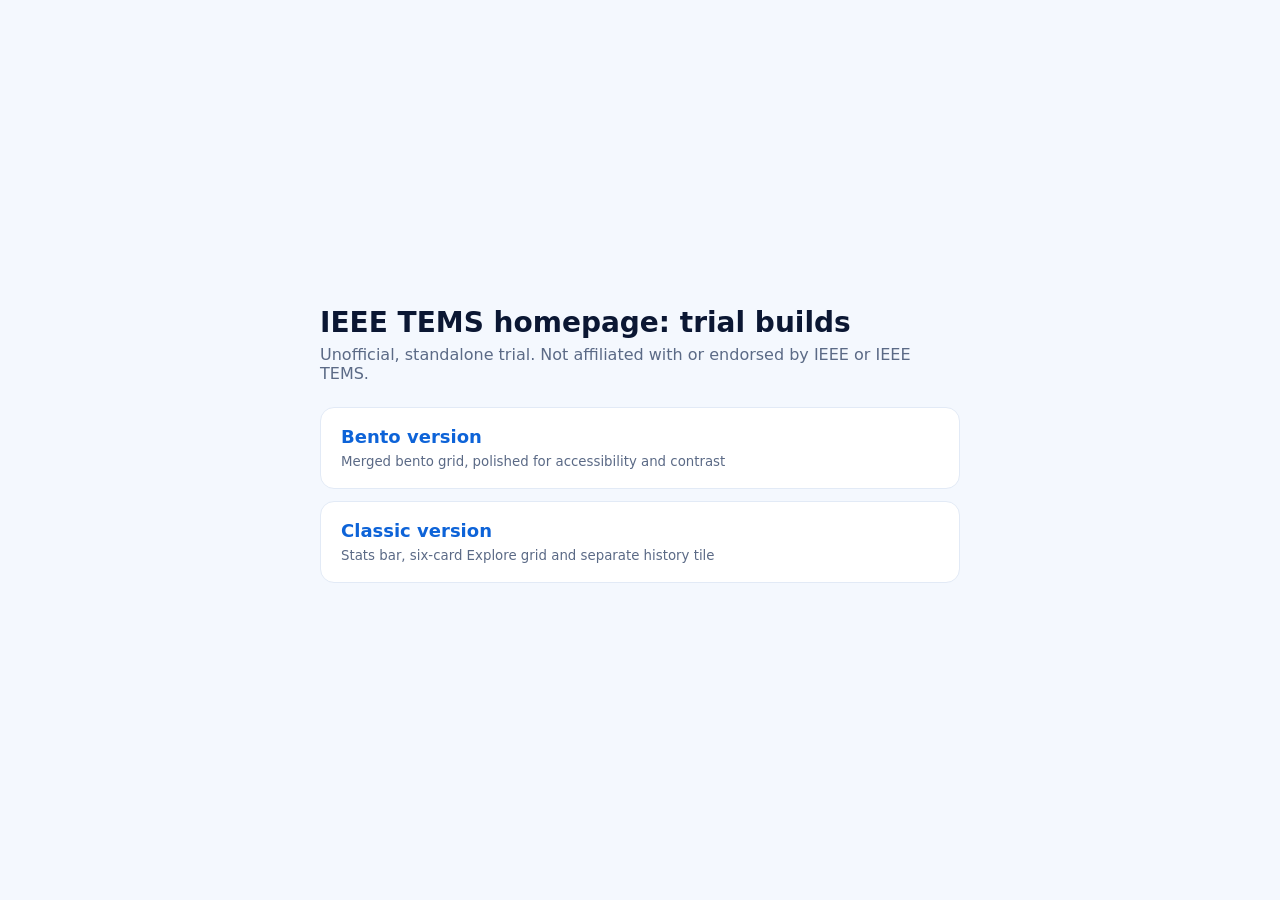
<file: index.html>
<!doctype html>
<html lang="en">
<head>
  <meta charset="utf-8" />
  <meta name="viewport" content="width=device-width, initial-scale=1" />
  <title>TEMSCON trial builds</title>
  <style>
    :root { --ink: #0b1733; --muted: #5b6a86; --blue: #0d63d8; --line: #e2eaf6; }
    * { box-sizing: border-box; }
    body { margin: 0; min-height: 100vh; display: grid; place-items: center; padding: 24px 16px; font-family: system-ui, sans-serif; color: var(--ink); background: #f4f8fe; }
    main { width: min(640px, 100%); }
    h1 { margin: 0 0 6px; font-size: 28px; }
    p { margin: 0 0 24px; color: var(--muted); }
    a { display: block; padding: 18px 20px; margin-bottom: 12px; border: 1px solid var(--line); border-radius: 14px; background: #fff; color: inherit; text-decoration: none; }
    a:hover, a:focus-visible { border-color: var(--blue); outline: none; }
    strong { display: block; color: var(--blue); font-size: 18px; margin-bottom: 4px; }
    small { color: var(--muted); }
  </style>
</head>
<body>
  <main>
    <h1>IEEE TEMS homepage: trial builds</h1>
    <p>Unofficial, standalone trial. Not affiliated with or endorsed by IEEE or IEEE TEMS.</p>
    <a href="bento/"><strong>Bento version</strong><small>Merged bento grid, polished for accessibility and contrast</small></a>
    <a href="classic/"><strong>Classic version</strong><small>Stats bar, six-card Explore grid and separate history tile</small></a>
  </main>
</body>
</html>
</file>
